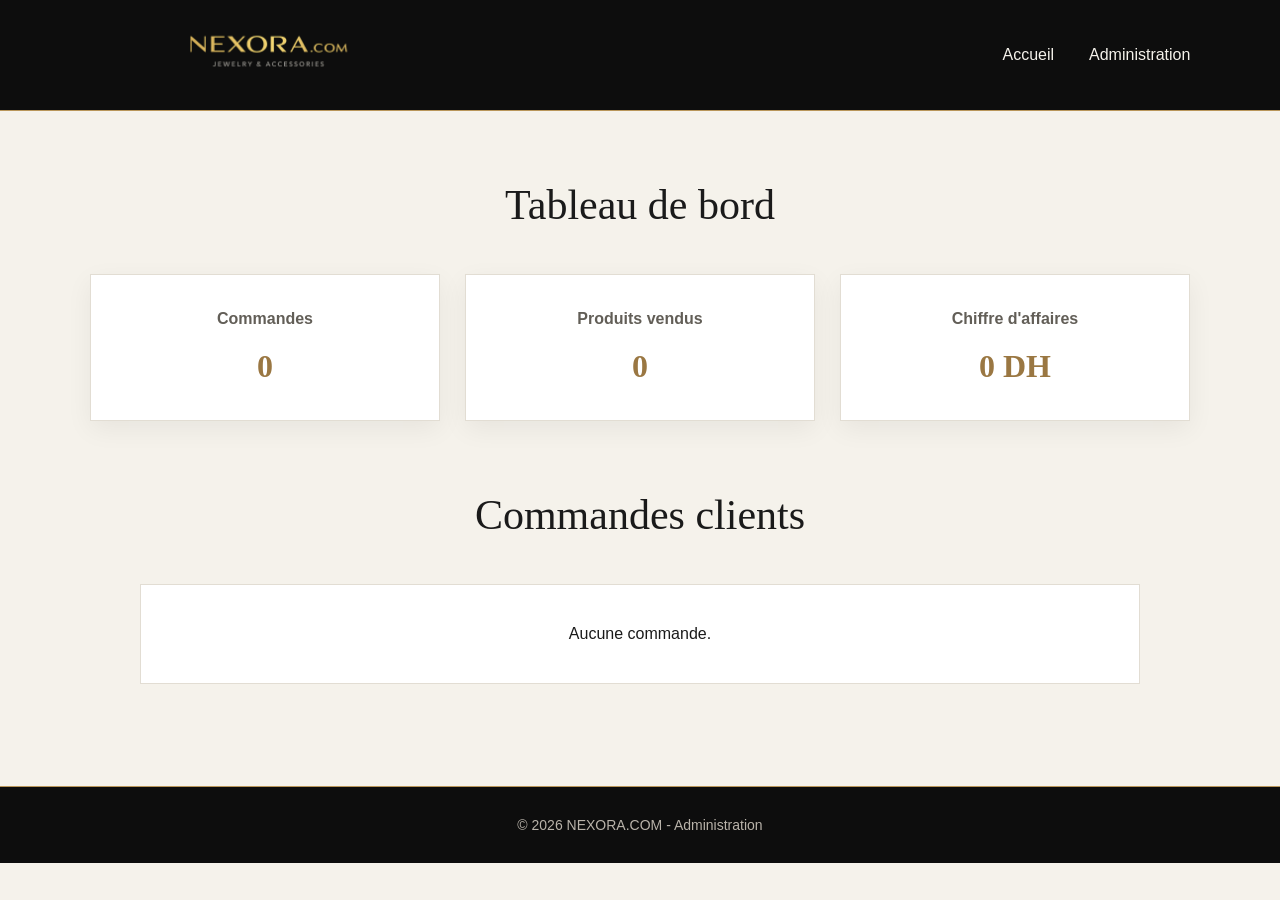
<file: admin.html>
<!DOCTYPE html>
<html lang="fr">

<head>
    <meta charset="UTF-8">
    <meta name="viewport" content="width=device-width, initial-scale=1.0">

    <title>Administration | NEXORA.COM</title>

    <link rel="stylesheet" href="style.css">
</head>

<body>

    <header>

        <a href="index.html" class="logo-link">

            <img
                src="ChatGPT Image 7 juil. 2026, 01_26_13.png"
                alt="Logo NEXORA.COM"
                class="logo-img"
            >

        </a>

        <nav>
            <a href="index.html">Accueil</a>
            <a href="admin.html">Administration</a>
        </nav>

    </header>


    <main>

        <section class="admin-section">

            <h2>Tableau de bord</h2>


            <div class="admin-stats">

                <div class="stat-card">

                    <h3>Commandes</h3>

                    <p id="orders-count">0</p>

                </div>


                <div class="stat-card">

                    <h3>Produits vendus</h3>

                    <p id="products-sold">0</p>

                </div>


                <div class="stat-card">

                    <h3>Chiffre d'affaires</h3>

                    <p>
                        <span id="revenue">0</span> DH
                    </p>

                </div>

            </div>


            <h2 class="orders-title">
                Commandes clients
            </h2>


            <div id="orders-container">

                <!-- JavaScript ajoute les commandes ici -->

            </div>

        </section>

    </main>


    <footer>

        <p>
            &copy; 2026 NEXORA.COM - Administration
        </p>

    </footer>


    <script src="admin.js"></script>

</body>

</html>
</file>
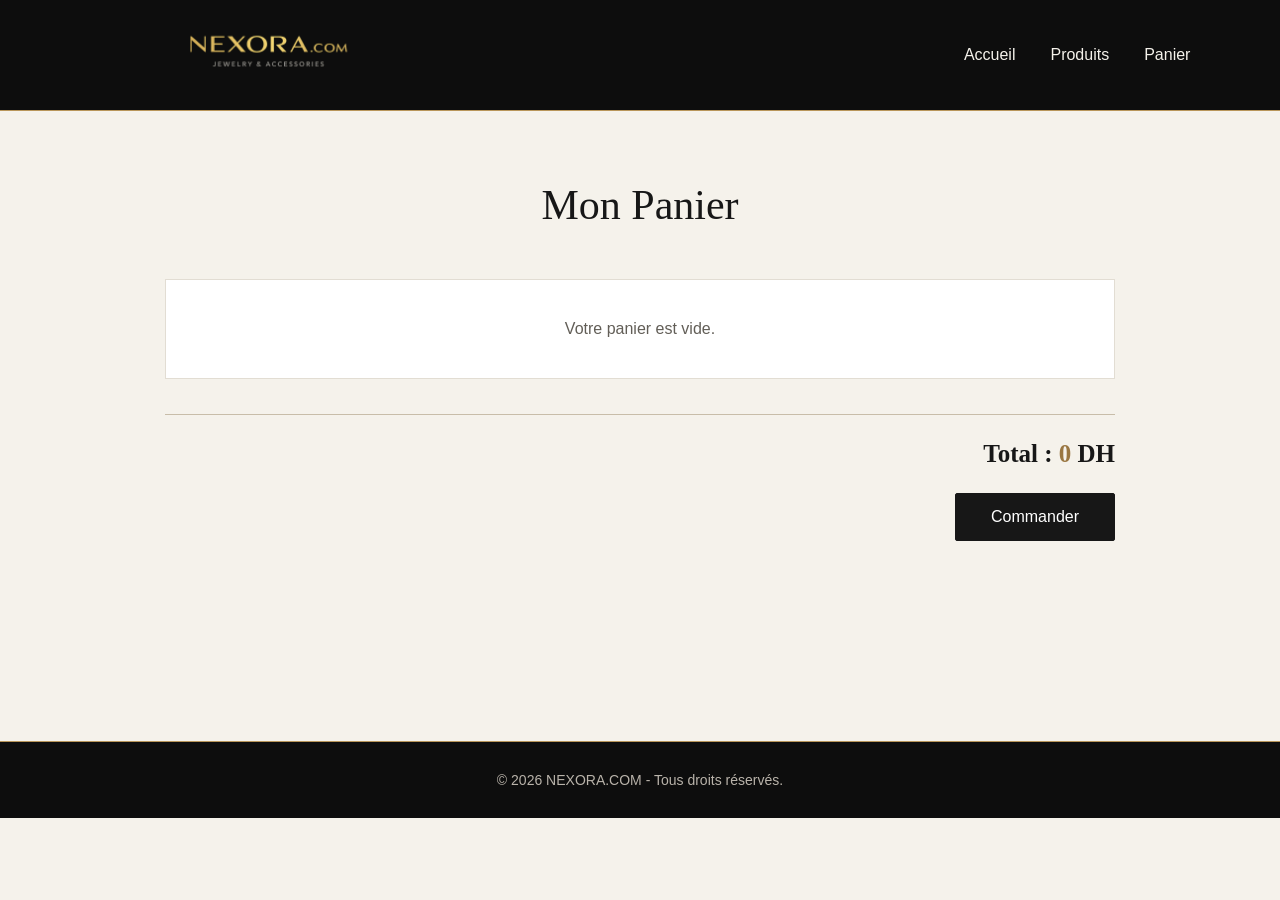
<file: cart.html>
<!DOCTYPE html>
<html lang="fr">

<head>
    <meta charset="UTF-8">
    <meta name="viewport" content="width=device-width, initial-scale=1.0">

    <title>Panier | NEXORA.COM</title>

    <link rel="stylesheet" href="style.css">
</head>

<body>

    <header>

        <a href="index.html" class="logo-link">
            <img
                src="ChatGPT Image 7 juil. 2026, 01_26_13.png"
                alt="Logo NEXORA.COM"
                class="logo-img"
            >
        </a>

        <nav>
            <a href="index.html">Accueil</a>
            <a href="index.html#products">Produits</a>
            <a href="cart.html">Panier</a>
        </nav>

    </header>


    <main>

        <section class="cart-section">

            <h2>Mon Panier</h2>

            <div id="cart-container"></div>

            <div class="cart-total">

                <h3>
                    Total :
                    <span id="total-price">0</span> DH
                </h3>

                <a href="checkout.html" class="checkout-button">
                    Commander
                </a>

            </div>

        </section>

    </main>


    <footer>
        <p>&copy; 2026 NEXORA.COM - Tous droits réservés.</p>
    </footer>


    <script src="cart.js"></script>

</body>

</html>
</file>
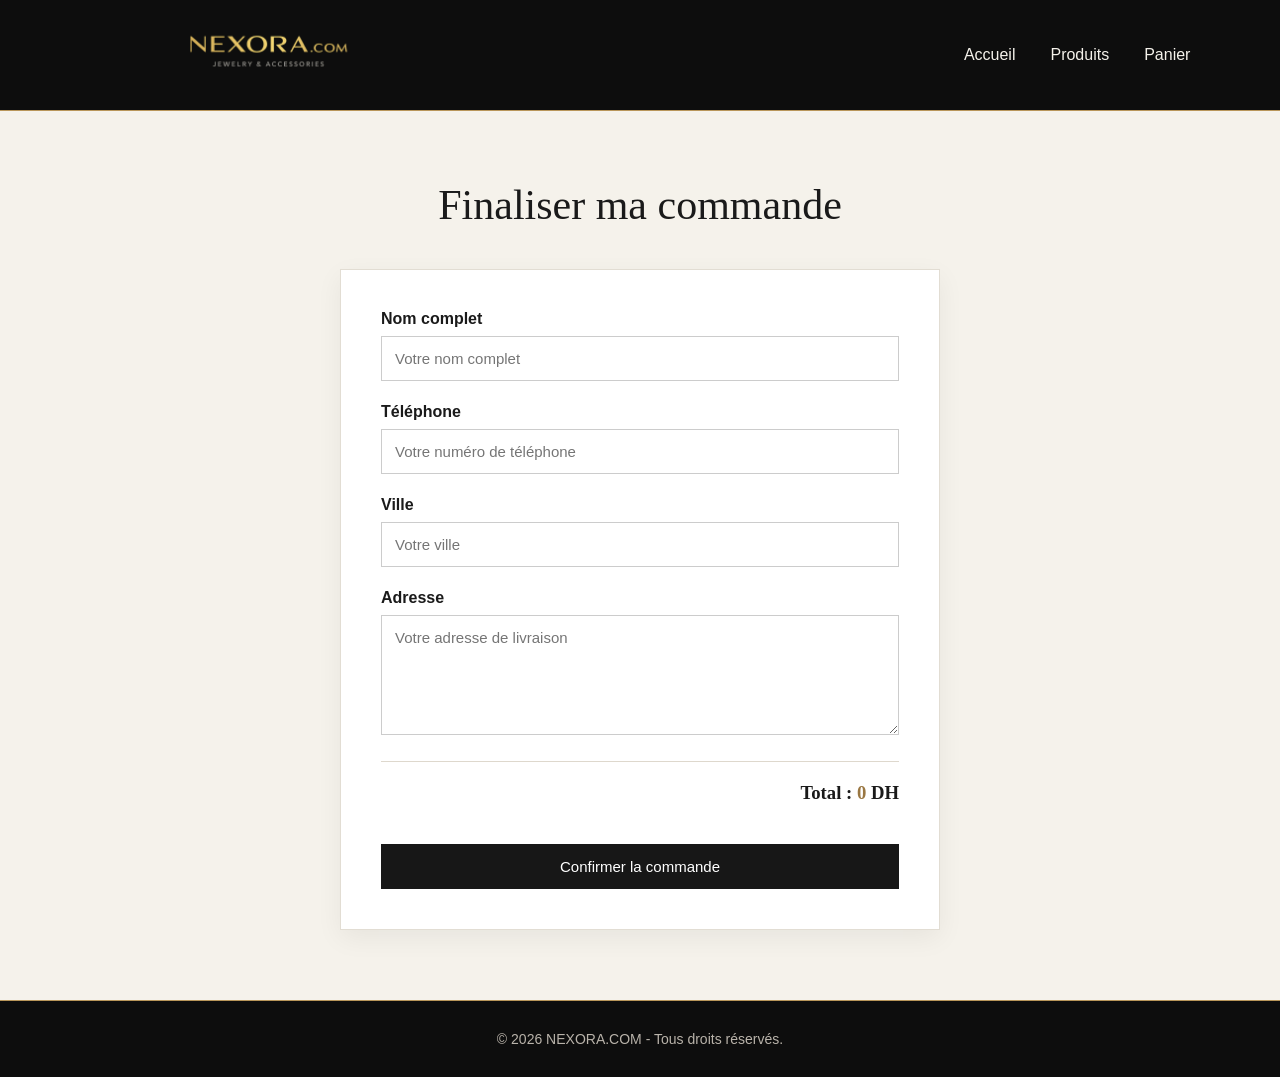
<file: checkout.html>
<!DOCTYPE html>
<html lang="fr">

<head>
    <meta charset="UTF-8">
    <meta name="viewport" content="width=device-width, initial-scale=1.0">

    <title>Commande | NEXORA.COM</title>

    <link rel="stylesheet" href="style.css">
</head>

<body>

    <header>

        <a href="index.html" class="logo-link">
            <img
                src="ChatGPT Image 7 juil. 2026, 01_26_13.png"
                alt="Logo NEXORA.COM"
                class="logo-img"
            >
        </a>

        <nav>
            <a href="index.html">Accueil</a>
            <a href="index.html#products">Produits</a>
            <a href="cart.html">Panier</a>
        </nav>

    </header>


    <main>

        <section class="checkout-section">

            <h2>Finaliser ma commande</h2>

            <form id="checkout-form">

                <label for="name">Nom complet</label>

                <input
                    type="text"
                    id="name"
                    placeholder="Votre nom complet"
                    required
                >


                <label for="phone">Téléphone</label>

                <input
                    type="tel"
                    id="phone"
                    placeholder="Votre numéro de téléphone"
                    required
                >


                <label for="city">Ville</label>

                <input
                    type="text"
                    id="city"
                    placeholder="Votre ville"
                    required
                >


                <label for="address">Adresse</label>

                <textarea
                    id="address"
                    placeholder="Votre adresse de livraison"
                    required
                ></textarea>


                <div class="checkout-summary">

                    <h3>
                        Total :
                        <span id="checkout-total">0</span> DH
                    </h3>

                </div>


                <button type="submit">
                    Confirmer la commande
                </button>

            </form>

        </section>

    </main>


    <footer>
        <p>&copy; 2026 NEXORA.COM - Tous droits réservés.</p>
    </footer>


    <script src="checkout.js"></script>

</body>

</html>
</file>
<file: style.css>
/* =========================================
   NEXORA.COM - GLOBAL
========================================= */

* {
    margin: 0;
    padding: 0;
    box-sizing: border-box;
}

html {
    scroll-behavior: smooth;
}

body {
    font-family: Arial, Helvetica, sans-serif;

    background-color: #f5f2eb;
    color: #1a1a1a;

    min-height: 100vh;
}


/* =========================================
   HEADER
========================================= */

header {
    width: 100%;

    min-height: 110px;

    background-color: #0d0d0d;

    display: flex;
    justify-content: space-between;
    align-items: center;

    padding: 5px 7%;

    border-bottom: 1px solid #b9965a;
}


/* =========================================
   LOGO
========================================= */

.logo-link {
    height: 100px;

    display: flex;
    align-items: center;

    overflow: hidden;

    text-decoration: none;
}


.logo-img {
    width: 380px;
    height: 100px;

    object-fit: cover;
    object-position: center;

    display: block;
}


/* =========================================
   NAVIGATION
========================================= */

nav {
    display: flex;
    align-items: center;

    gap: 35px;
}


nav a {
    position: relative;

    color: #f5f2eb;

    text-decoration: none;

    font-size: 16px;
    font-weight: 500;

    padding: 10px 0;

    transition: color 0.3s ease;
}


nav a:hover {
    color: #c5a46d;
}


nav a::after {
    content: "";

    position: absolute;

    left: 0;
    bottom: 2px;

    width: 0;
    height: 2px;

    background-color: #c5a46d;

    transition: width 0.3s ease;
}


nav a:hover::after {
    width: 100%;
}


/* =========================================
   HERO
========================================= */

.hero {
    min-height: 520px;

    padding: 60px 20px;

    background-color: #ded8cd;

    display: flex;
    flex-direction: column;

    justify-content: center;
    align-items: center;

    text-align: center;
}


.hero h2 {
    max-width: 900px;

    color: #151515;

    font-family: Georgia, "Times New Roman", serif;

    font-size: 58px;
    font-weight: 500;

    letter-spacing: 1px;

    margin-bottom: 20px;
}


.hero p {
    max-width: 650px;

    color: #59544c;

    font-size: 19px;
    line-height: 1.7;

    margin-bottom: 35px;
}


.hero a {
    display: inline-block;

    background-color: #171717;
    color: #ffffff;

    text-decoration: none;

    padding: 14px 30px;

    border: 1px solid #171717;
    border-radius: 2px;

    font-size: 15px;
    letter-spacing: 0.5px;

    transition:
        background-color 0.3s ease,
        color 0.3s ease,
        border-color 0.3s ease;
}


.hero a:hover {
    background-color: #b9965a;
    border-color: #b9965a;

    color: #ffffff;
}


/* =========================================
   PRODUCTS SECTION
========================================= */

#products {
    padding: 80px 7%;

    background-color: #f5f2eb;
}


#products > h2 {
    text-align: center;

    color: #171717;

    font-family: Georgia, "Times New Roman", serif;

    font-size: 42px;
    font-weight: 500;

    margin-bottom: 50px;
}


/* =========================================
   PRODUCTS CONTAINER
========================================= */

#products-container {
    max-width: 1300px;

    margin: auto;

    display: grid;

    grid-template-columns:
        repeat(auto-fit, minmax(250px, 1fr));

    gap: 30px;
}


/* =========================================
   PRODUCT CARD
========================================= */

.product-card {
    background-color: #ffffff;

    overflow: hidden;

    text-align: center;

    border: 1px solid #e2ddd3;
    border-radius: 4px;

    padding: 0 0 25px;

    box-shadow:
        0 8px 25px rgba(0, 0, 0, 0.06);

    transition:
        transform 0.3s ease,
        box-shadow 0.3s ease;
}


.product-card:hover {
    transform: translateY(-7px);

    box-shadow:
        0 15px 35px rgba(0, 0, 0, 0.12);
}


.product-card img {
    width: 100%;
    height: 300px;

    object-fit: cover;

    display: block;

    background-color: #ebe7df;
}


.product-card h3 {
    color: #222222;

    font-family: Georgia, "Times New Roman", serif;

    font-size: 21px;
    font-weight: 500;

    margin: 22px 15px 10px;
}


.product-card p {
    color: #9a7742;

    font-size: 18px;
    font-weight: bold;

    margin-bottom: 20px;
}


.product-card button {
    background-color: #171717;
    color: #ffffff;

    border: 1px solid #171717;
    border-radius: 2px;

    padding: 11px 22px;

    font-size: 14px;

    cursor: pointer;

    transition:
        background-color 0.3s ease,
        border-color 0.3s ease;
}


.product-card button:hover {
    background-color: #b9965a;
    border-color: #b9965a;
}


/* =========================================
   CART PAGE
========================================= */

.cart-section {
    min-height: 70vh;

    padding: 70px 7%;

    background-color: #f5f2eb;
}


.cart-section > h2 {
    color: #171717;

    text-align: center;

    font-family: Georgia, "Times New Roman", serif;

    font-size: 42px;
    font-weight: 500;

    margin-bottom: 50px;
}


/* =========================================
   CART CONTAINER
========================================= */

#cart-container {
    max-width: 950px;

    margin: auto;
}


/* =========================================
   CART ITEM
========================================= */

.cart-item {
    background-color: #ffffff;

    display: flex;
    align-items: center;

    gap: 30px;

    padding: 20px;

    margin-bottom: 20px;

    border: 1px solid #e2ddd3;
    border-radius: 4px;

    box-shadow:
        0 6px 20px rgba(0, 0, 0, 0.06);
}


.cart-item img {
    width: 160px;
    height: 160px;

    object-fit: cover;

    border-radius: 3px;

    background-color: #ebe7df;
}


.cart-info {
    flex: 1;
}


.cart-info h3 {
    color: #222222;

    font-family: Georgia, "Times New Roman", serif;

    font-size: 22px;

    margin-bottom: 12px;
}


.cart-info p {
    color: #625e57;

    margin-bottom: 10px;
}


.cart-info button {
    background-color: #171717;
    color: #ffffff;

    border: none;
    border-radius: 2px;

    padding: 9px 15px;

    margin-top: 8px;
    margin-right: 5px;

    cursor: pointer;

    transition: background-color 0.3s ease;
}


.cart-info button:hover {
    background-color: #b9965a;
}


/* =========================================
   CART TOTAL
========================================= */

.cart-total {
    max-width: 950px;

    margin: 35px auto 0;

    padding-top: 25px;

    border-top: 1px solid #c8bda9;

    text-align: right;
}


.cart-total h3 {
    color: #171717;

    font-family: Georgia, "Times New Roman", serif;

    font-size: 25px;
}


#total-price {
    color: #9a7742;
}


/* =========================================
   EMPTY CART MESSAGE
========================================= */

#cart-container > p {
    background-color: #ffffff;

    color: #625e57;

    text-align: center;

    padding: 40px;

    border: 1px solid #e2ddd3;
}


/* =========================================
   FOOTER
========================================= */

footer {
    background-color: #0d0d0d;
    color: #b9b3aa;

    text-align: center;

    padding: 30px 20px;

    border-top: 1px solid #b9965a;
}


footer p {
    font-size: 14px;
}


/* =========================================
   TABLET
========================================= */

@media (max-width: 900px) {

    header {
        padding: 5px 4%;
    }


    .logo-img {
        width: 300px;
    }


    nav {
        gap: 20px;
    }


    .hero h2 {
        font-size: 45px;
    }

}


/* =========================================
   MOBILE
========================================= */

@media (max-width: 700px) {

    header {
        flex-direction: column;

        padding: 5px 20px 20px;
    }


    .logo-link {
        width: 100%;
        height: 95px;

        justify-content: center;
    }


    .logo-img {
        width: 330px;
        max-width: 100%;
        height: 95px;
    }


    nav {
        width: 100%;

        justify-content: center;

        gap: 22px;
    }


    nav a {
        font-size: 14px;
    }


    .hero {
        min-height: 450px;

        padding: 50px 25px;
    }


    .hero h2 {
        font-size: 37px;
    }


    .hero p {
        font-size: 16px;
    }


    #products {
        padding: 60px 5%;
    }


    #products > h2 {
        font-size: 35px;
    }


    .product-card img {
        height: 280px;
    }


    .cart-section {
        padding: 60px 5%;
    }


    .cart-item {
        flex-direction: column;

        text-align: center;
    }


    .cart-item img {
        width: 100%;
        height: 280px;
    }


    .cart-total {
        text-align: center;
    }

}


/* =========================================
   SMALL MOBILE
========================================= */

@media (max-width: 400px) {

    nav {
        gap: 14px;
    }


    nav a {
        font-size: 13px;
    }


    .hero h2 {
        font-size: 31px;
    }


    .logo-img {
        width: 290px;
    }

}
.checkout-button {
    display: inline-block;

    margin-top: 25px;
    padding: 14px 35px;

    background-color: #171717;
    color: white;

    text-decoration: none;

    border: 1px solid #171717;
    border-radius: 2px;

    transition: 0.3s;
}

.checkout-button:hover {
    background-color: #b9965a;
    border-color: #b9965a;
}
/* CHECKOUT PAGE */

.checkout-section {
    min-height: 75vh;

    padding: 70px 20px;

    background-color: #f5f2eb;
}


.checkout-section h2 {
    text-align: center;

    font-family: Georgia, "Times New Roman", serif;

    font-size: 42px;
    font-weight: 500;

    margin-bottom: 40px;
}


#checkout-form {
    max-width: 600px;

    margin: auto;

    background-color: white;

    padding: 40px;

    border: 1px solid #e2ddd3;

    box-shadow: 0 8px 25px rgba(0, 0, 0, 0.06);
}


#checkout-form label {
    display: block;

    margin-bottom: 8px;

    font-weight: bold;
}


#checkout-form input,
#checkout-form textarea {
    width: 100%;

    padding: 13px;

    margin-bottom: 22px;

    border: 1px solid #ccc;

    font-family: Arial, sans-serif;

    font-size: 15px;

    outline: none;
}


#checkout-form input:focus,
#checkout-form textarea:focus {
    border-color: #b9965a;
}


#checkout-form textarea {
    min-height: 120px;

    resize: vertical;
}


.checkout-summary {
    padding: 20px 0;

    border-top: 1px solid #ded8cd;

    text-align: right;
}


.checkout-summary h3 {
    font-family: Georgia, "Times New Roman", serif;
}


#checkout-total {
    color: #9a7742;
}


#checkout-form button {
    width: 100%;

    margin-top: 20px;
    padding: 14px;

    background-color: #171717;
    color: white;

    border: none;

    cursor: pointer;

    font-size: 15px;

    transition: 0.3s;
}


#checkout-form button:hover {
    background-color: #b9965a;
}


@media (max-width: 600px) {

    #checkout-form {
        padding: 25px;
    }


    .checkout-section h2 {
        font-size: 34px;
    }

}
/* =========================================
   ADMIN PAGE
========================================= */

.admin-section {
    min-height: 75vh;

    padding: 70px 7%;

    background-color: #f5f2eb;
}


.admin-section > h2 {
    text-align: center;

    font-family: Georgia, "Times New Roman", serif;

    font-size: 42px;
    font-weight: 500;

    margin-bottom: 45px;
}


.admin-stats {
    max-width: 1100px;

    margin: 0 auto 70px;

    display: grid;

    grid-template-columns:
        repeat(3, 1fr);

    gap: 25px;
}


.stat-card {
    background-color: #ffffff;

    padding: 35px 20px;

    text-align: center;

    border: 1px solid #e2ddd3;

    box-shadow:
        0 8px 25px rgba(0, 0, 0, 0.06);
}


.stat-card h3 {
    color: #625e57;

    font-size: 16px;

    margin-bottom: 20px;
}


.stat-card p {
    color: #9a7742;

    font-family: Georgia, "Times New Roman", serif;

    font-size: 32px;

    font-weight: bold;
}


.orders-title {
    margin-top: 30px;
}


#orders-container {
    max-width: 1000px;

    margin: auto;
}


.order-card {
    background-color: #ffffff;

    margin-bottom: 30px;

    padding: 30px;

    border: 1px solid #e2ddd3;

    box-shadow:
        0 8px 25px rgba(0, 0, 0, 0.06);
}


.order-header {
    display: flex;

    justify-content: space-between;
    align-items: center;

    gap: 20px;

    padding-bottom: 20px;

    border-bottom: 1px solid #ded8cd;
}


.order-header h3 {
    font-family: Georgia, "Times New Roman", serif;
}


.order-header span {
    color: #777;
}


.customer-info {
    padding: 25px 0;
}


.customer-info p {
    margin-bottom: 10px;
}


.admin-products-list {
    padding: 20px 0;

    border-top: 1px solid #ded8cd;

    border-bottom: 1px solid #ded8cd;
}


.admin-product {
    display: flex;

    justify-content: space-between;

    gap: 20px;

    margin-bottom: 12px;
}


.admin-order-total {
    margin-top: 25px;

    color: #9a7742;

    font-family: Georgia, "Times New Roman", serif;

    font-size: 23px;

    font-weight: bold;

    text-align: right;
}


.delete-order-button {
    margin-top: 25px;

    padding: 11px 20px;

    background-color: #171717;

    color: #ffffff;

    border: none;

    cursor: pointer;

    transition: 0.3s;
}


.delete-order-button:hover {
    background-color: #8c2f2f;
}


.empty-orders {
    padding: 40px;

    background-color: white;

    text-align: center;

    border: 1px solid #e2ddd3;
}


@media (max-width: 700px) {

    .admin-stats {
        grid-template-columns: 1fr;
    }


    .order-header {
        flex-direction: column;

        align-items: flex-start;
    }


    .admin-product {
        flex-direction: column;

        gap: 5px;
    }


    .admin-order-total {
        text-align: center;
    }

}
/* =========================================
   NAVBAR CART BUTTON
========================================= */

.cart-button {
    position: relative;

    display: flex;
    align-items: center;
    gap: 8px;

    background-color: transparent;

    color: #f5f2eb;

    border: none;

    font-size: 16px;

    cursor: pointer;
}


.cart-button:hover {
    color: #c5a46d;
}


#cart-count {
    min-width: 23px;
    height: 23px;

    padding: 0 6px;

    display: flex;
    justify-content: center;
    align-items: center;

    background-color: #b9965a;

    color: #ffffff;

    border-radius: 50%;

    font-size: 12px;
    font-weight: bold;
}



/* =========================================
   BODY WHEN CART IS OPEN
========================================= */

body.cart-open {
    overflow: hidden;
}



/* =========================================
   OVERLAY
========================================= */

.cart-overlay {
    position: fixed;

    inset: 0;

    background-color: rgba(0, 0, 0, 0.55);

    opacity: 0;

    visibility: hidden;

    transition:
        opacity 0.3s ease,
        visibility 0.3s ease;

    z-index: 999;
}


.cart-overlay.active {
    opacity: 1;

    visibility: visible;
}



/* =========================================
   SIDE CART
========================================= */

.side-cart {
    position: fixed;

    top: 0;
    right: -480px;

    width: 450px;
    max-width: 100%;

    height: 100vh;

    background-color: #f8f5ef;

    z-index: 1000;

    display: flex;
    flex-direction: column;

    box-shadow:
        -15px 0 40px rgba(0, 0, 0, 0.18);

    transition: right 0.35s ease;
}


.side-cart.open {
    right: 0;
}



/* =========================================
   SIDE CART HEADER
========================================= */

.side-cart-header {
    min-height: 85px;

    padding: 20px 25px;

    display: flex;
    justify-content: space-between;
    align-items: center;

    background-color: #111111;

    color: #ffffff;

    border-bottom: 1px solid #b9965a;
}


.side-cart-header h2 {
    font-family:
        Georgia,
        "Times New Roman",
        serif;

    font-size: 25px;
    font-weight: 500;
}


.close-cart-button {
    width: 42px;
    height: 42px;

    background-color: transparent;

    color: #ffffff;

    border: none;

    font-size: 35px;
    line-height: 1;

    cursor: pointer;

    transition:
        color 0.3s ease,
        transform 0.3s ease;
}


.close-cart-button:hover {
    color: #c5a46d;

    transform: rotate(90deg);
}



/* =========================================
   SIDE CART PRODUCTS
========================================= */

.side-cart-products {
    flex: 1;

    padding: 20px;

    overflow-y: auto;
}



/* =========================================
   SIDE CART ITEM
========================================= */

.side-cart-item {
    display: flex;

    gap: 16px;

    padding: 18px 0;

    border-bottom: 1px solid #ded8cd;
}


.side-cart-item img {
    width: 105px;
    height: 125px;

    flex-shrink: 0;

    object-fit: cover;

    background-color: #ebe7df;
}


.side-cart-info {
    flex: 1;
}


.side-cart-info h3 {
    color: #222222;

    font-family:
        Georgia,
        "Times New Roman",
        serif;

    font-size: 18px;
    font-weight: 500;

    margin-bottom: 8px;
}


.side-cart-info > p {
    color: #9a7742;

    font-size: 16px;
    font-weight: bold;

    margin-bottom: 15px;
}



/* =========================================
   QUANTITY CONTROLS
========================================= */

.quantity-controls {
    width: fit-content;

    display: flex;
    align-items: center;

    border: 1px solid #cfc7b9;

    margin-bottom: 12px;
}


.quantity-controls button {
    width: 34px;
    height: 34px;

    background-color: #ffffff;

    color: #171717;

    border: none;

    cursor: pointer;

    font-size: 18px;
}


.quantity-controls button:hover {
    background-color: #171717;

    color: #ffffff;
}


.quantity-controls span {
    min-width: 38px;

    text-align: center;

    font-size: 14px;
}



/* =========================================
   REMOVE BUTTON
========================================= */

.side-remove-button {
    padding: 0;

    background-color: transparent;

    color: #77716a;

    border: none;

    border-bottom: 1px solid #77716a;

    cursor: pointer;

    font-size: 13px;
}


.side-remove-button:hover {
    color: #8c2f2f;

    border-color: #8c2f2f;
}



/* =========================================
   EMPTY CART
========================================= */

.empty-side-cart {
    height: 100%;

    display: flex;
    flex-direction: column;

    justify-content: center;
    align-items: center;

    gap: 25px;

    text-align: center;

    color: #625e57;
}


.empty-side-cart button {
    padding: 12px 22px;

    background-color: #171717;

    color: #ffffff;

    border: none;

    cursor: pointer;
}


.empty-side-cart button:hover {
    background-color: #b9965a;
}



/* =========================================
   SIDE CART BOTTOM
========================================= */

.side-cart-bottom {
    padding: 22px 25px 25px;

    background-color: #ffffff;

    border-top: 1px solid #ded8cd;
}


.side-cart-total {
    display: flex;

    justify-content: space-between;
    align-items: center;

    margin-bottom: 20px;

    font-size: 18px;
}


.side-cart-total strong {
    color: #9a7742;

    font-family:
        Georgia,
        "Times New Roman",
        serif;

    font-size: 22px;
}



/* =========================================
   CART LINKS
========================================= */

.view-cart-button,
.side-checkout-button {
    width: 100%;

    display: block;

    padding: 14px;

    text-align: center;

    text-decoration: none;

    transition: 0.3s ease;
}


.view-cart-button {
    margin-bottom: 10px;

    background-color: transparent;

    color: #171717;

    border: 1px solid #171717;
}


.view-cart-button:hover {
    background-color: #eee9df;
}


.side-checkout-button {
    background-color: #171717;

    color: #ffffff;

    border: 1px solid #171717;
}


.side-checkout-button:hover {
    background-color: #b9965a;

    border-color: #b9965a;
}



/* =========================================
   NOTIFICATION
========================================= */

.notification {
    position: fixed;

    left: 50%;
    bottom: -100px;

    transform: translateX(-50%);

    min-width: 280px;

    padding: 15px 25px;

    background-color: #171717;

    color: #ffffff;

    text-align: center;

    border-left: 4px solid #b9965a;

    box-shadow:
        0 8px 30px rgba(0, 0, 0, 0.2);

    opacity: 0;

    transition:
        bottom 0.35s ease,
        opacity 0.35s ease;

    z-index: 1100;
}


.notification.show {
    bottom: 30px;

    opacity: 1;
}



/* =========================================
   MOBILE SIDE CART
========================================= */

@media (max-width: 600px) {

    .side-cart {
        width: 100%;
        right: -100%;
    }


    .side-cart-header {
        min-height: 75px;
    }


    .side-cart-products {
        padding: 15px;
    }


    .side-cart-item img {
        width: 90px;
        height: 110px;
    }


    .side-cart-info h3 {
        font-size: 16px;
    }


    .notification {
        width: calc(100% - 30px);

        min-width: 0;
    }

}
</file>
